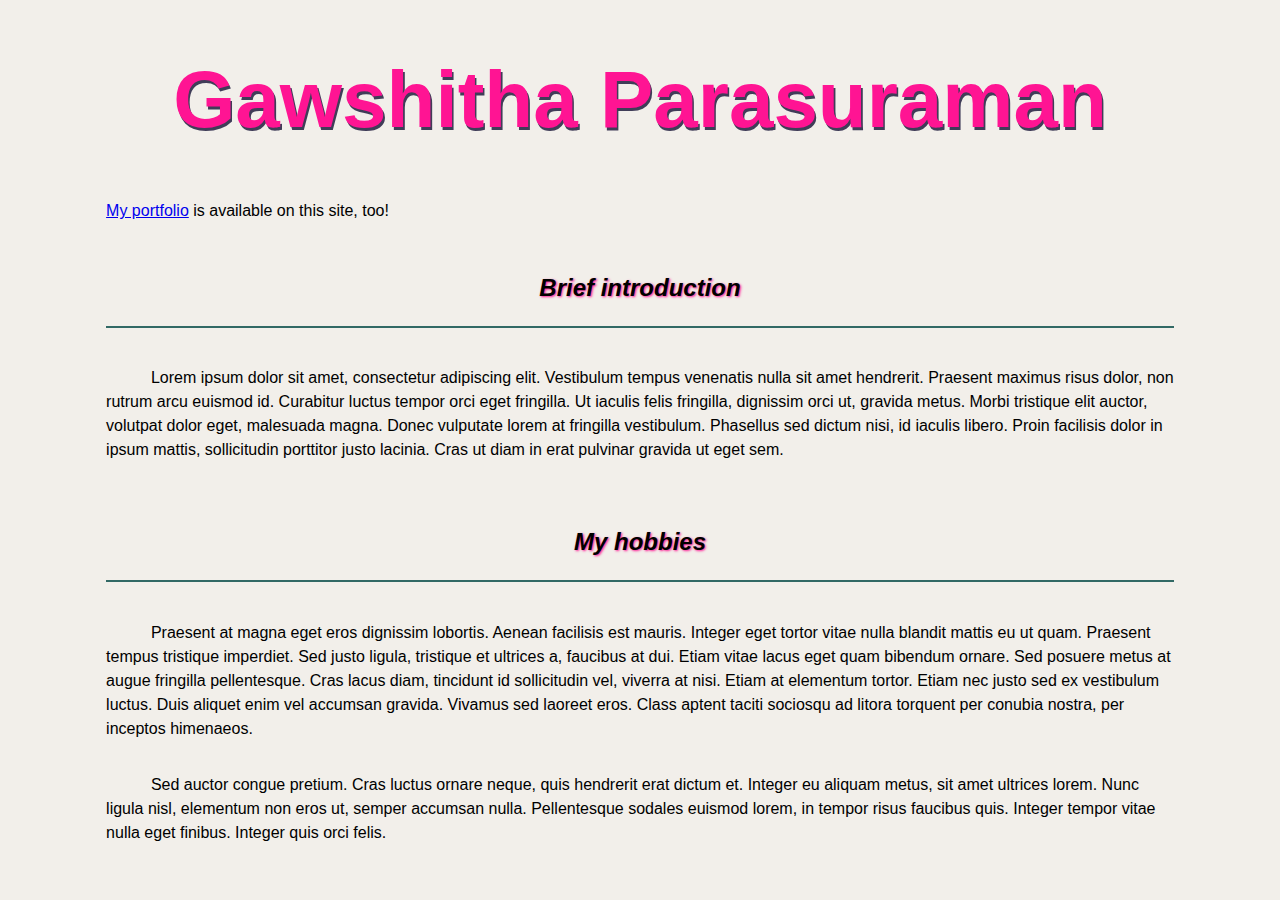
<file: index.html>
<!DOCTYPE html>
<html lang="en">
  <head>
    <meta charset="UTF-8" />
    <meta name="viewport" content="width=device-width, initial-scale=1.0" />
    <link rel="stylesheet" href="./styles/main.css">
    <title>About Me</title>
  </head>
  <body>
    <h1>Gawshitha Parasuraman</h1>

    <nav>
      <p>
        <a href="./portfolio.html">My portfolio</a> is available on this site,
        too!
      </p>
    </nav>

    <section>
      <h2>Brief introduction</h2>

      <p>
        Lorem ipsum dolor sit amet, consectetur adipiscing elit. Vestibulum
        tempus venenatis nulla sit amet hendrerit. Praesent maximus risus dolor,
        non rutrum arcu euismod id. Curabitur luctus tempor orci eget fringilla.
        Ut iaculis felis fringilla, dignissim orci ut, gravida metus. Morbi
        tristique elit auctor, volutpat dolor eget, malesuada magna. Donec
        vulputate lorem at fringilla vestibulum. Phasellus sed dictum nisi, id
        iaculis libero. Proin facilisis dolor in ipsum mattis, sollicitudin
        porttitor justo lacinia. Cras ut diam in erat pulvinar gravida ut eget
        sem.
      </p>
    </section>

    <section>
      <h2>My hobbies</h2>

      <p>
        Praesent at magna eget eros dignissim lobortis. Aenean facilisis est
        mauris. Integer eget tortor vitae nulla blandit mattis eu ut quam.
        Praesent tempus tristique imperdiet. Sed justo ligula, tristique et
        ultrices a, faucibus at dui. Etiam vitae lacus eget quam bibendum
        ornare. Sed posuere metus at augue fringilla pellentesque. Cras lacus
        diam, tincidunt id sollicitudin vel, viverra at nisi. Etiam at elementum
        tortor. Etiam nec justo sed ex vestibulum luctus. Duis aliquet enim vel
        accumsan gravida. Vivamus sed laoreet eros. Class aptent taciti sociosqu
        ad litora torquent per conubia nostra, per inceptos himenaeos.
      </p>

      <p>
        Sed auctor congue pretium. Cras luctus ornare neque, quis hendrerit erat
        dictum et. Integer eu aliquam metus, sit amet ultrices lorem. Nunc
        ligula nisl, elementum non eros ut, semper accumsan nulla. Pellentesque
        sodales euismod lorem, in tempor risus faucibus quis. Integer tempor
        vitae nulla eget finibus. Integer quis orci felis.
      </p>
    </section>
  </body>
</html>
</file>
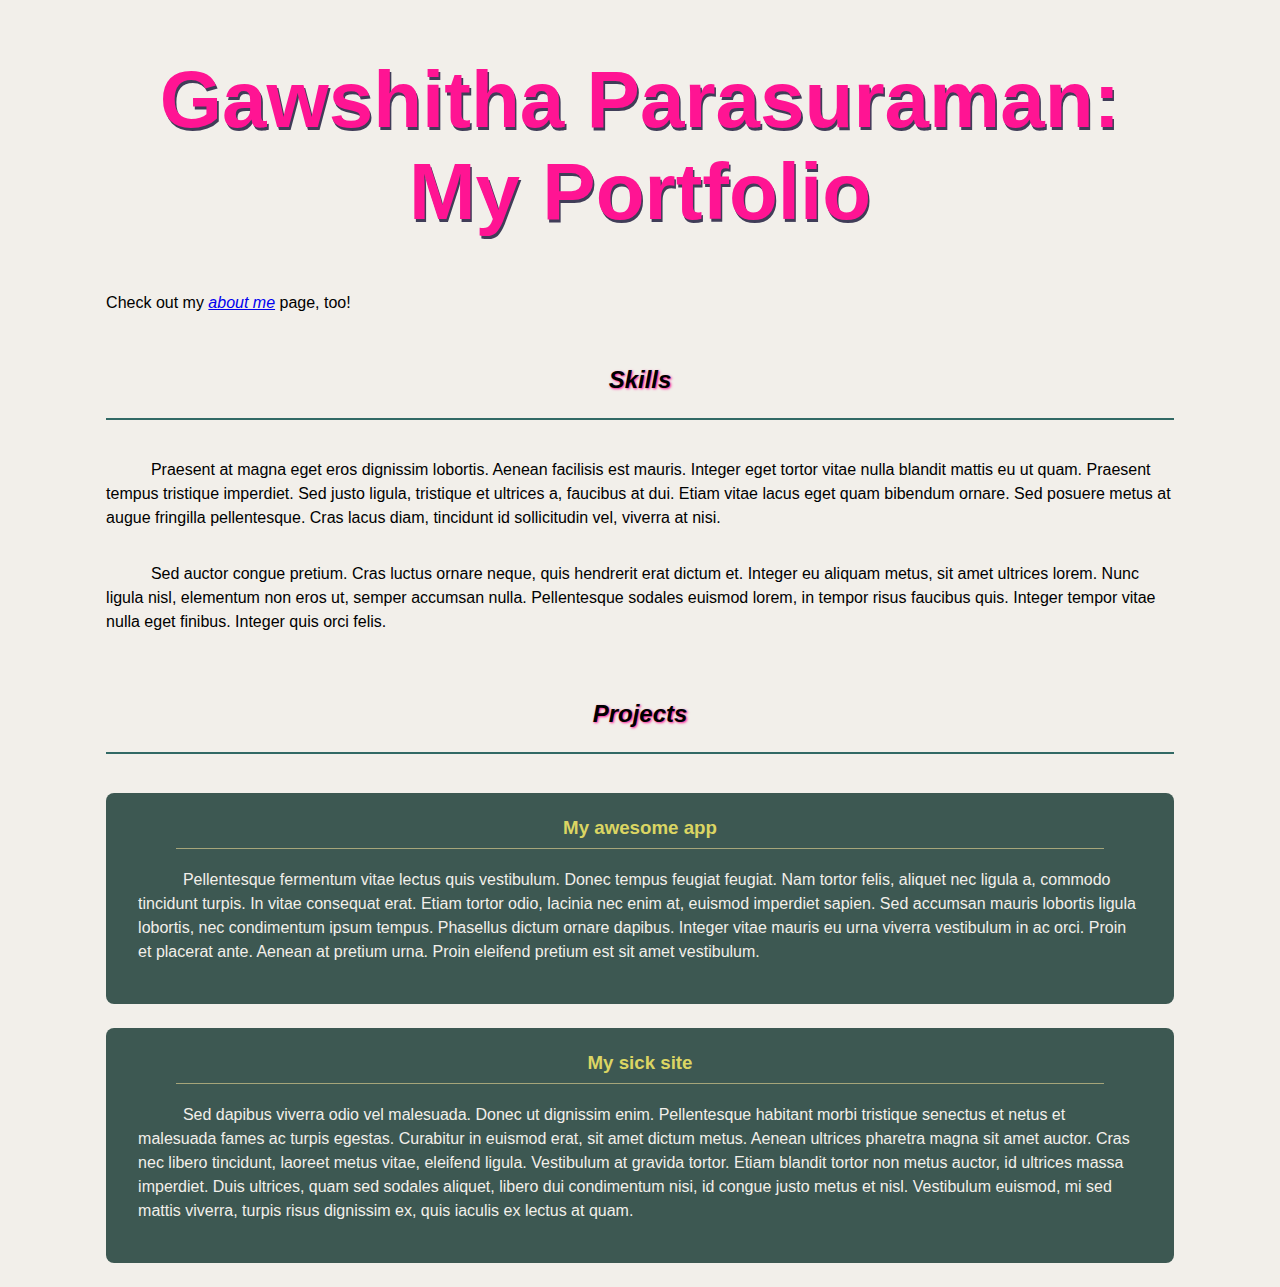
<file: portfolio.html>
<!DOCTYPE html>
<html lang="en">
  <head>
    <meta charset="UTF-8" />
    <meta name="viewport" content="width=device-width, initial-scale=1.0" />
    <link rel="stylesheet" href="./styles/main.css" />
    <title>Portfolio</title>
  </head>
  <body>
    <h1>Gawshitha Parasuraman: My Portfolio</h1>

    <nav>
      <p>
        Check out my <a href="./index.html"><em>about me</em></a> page, too!
      </p>
    </nav>

    <section>
      <h2>Skills</h2>

      <p>
        Praesent at magna eget eros dignissim lobortis. Aenean facilisis est
        mauris. Integer eget tortor vitae nulla blandit mattis eu ut quam.
        Praesent tempus tristique imperdiet. Sed justo ligula, tristique et
        ultrices a, faucibus at dui. Etiam vitae lacus eget quam bibendum
        ornare. Sed posuere metus at augue fringilla pellentesque. Cras lacus
        diam, tincidunt id sollicitudin vel, viverra at nisi.
      </p>

      <p>
        Sed auctor congue pretium. Cras luctus ornare neque, quis hendrerit erat
        dictum et. Integer eu aliquam metus, sit amet ultrices lorem. Nunc
        ligula nisl, elementum non eros ut, semper accumsan nulla. Pellentesque
        sodales euismod lorem, in tempor risus faucibus quis. Integer tempor
        vitae nulla eget finibus. Integer quis orci felis.
      </p>
    </section>

    <section>
      <h2>Projects</h2>

      <div class="project">
        <h3>My awesome app</h3>

        <p>
          Pellentesque fermentum vitae lectus quis vestibulum. Donec tempus
          feugiat feugiat. Nam tortor felis, aliquet nec ligula a, commodo
          tincidunt turpis. In vitae consequat erat. Etiam tortor odio, lacinia
          nec enim at, euismod imperdiet sapien. Sed accumsan mauris lobortis
          ligula lobortis, nec condimentum ipsum tempus. Phasellus dictum ornare
          dapibus. Integer vitae mauris eu urna viverra vestibulum in ac orci.
          Proin et placerat ante. Aenean at pretium urna. Proin eleifend pretium
          est sit amet vestibulum.
        </p>
      </div>

      <div class="project">
        <h3>My sick site</h3>

        <p>
          Sed dapibus viverra odio vel malesuada. Donec ut dignissim enim.
          Pellentesque habitant morbi tristique senectus et netus et malesuada
          fames ac turpis egestas. Curabitur in euismod erat, sit amet dictum
          metus. Aenean ultrices pharetra magna sit amet auctor. Cras nec libero
          tincidunt, laoreet metus vitae, eleifend ligula. Vestibulum at gravida
          tortor. Etiam blandit tortor non metus auctor, id ultrices massa
          imperdiet. Duis ultrices, quam sed sodales aliquet, libero dui
          condimentum nisi, id congue justo metus et nisl. Vestibulum euismod,
          mi sed mattis viverra, turpis risus dignissim ex, quis iaculis ex
          lectus at quam.
        </p>
      </div>
    </section>
  </body>
</html>
</file>
<file: styles/main.css>
/*
 * https://coolors.co/f2efea-fc7753-66d7d1-403d58-dbd56e
 *
 * #F2EFEA - Isabelline
 * #FC7753 - Coral
 * #66D7D1 - Tiffany Blue
 * #403D58 - English Violet
 * #DBD56E - Straw
 */

:root {
    font-family: sans-serif;
    background-color: #F2EFEA;
    color: black;
}

body {
    max-width: 120ch;
    margin: 0 auto;
    line-height: 1.5;
}

h1, h2, h3 {
    text-align: center;
    line-height: normal;
}

h1 {
    font-size: 5em;
    font-weight: 900;
    text-shadow: 0.02em 0.04em #403D58;
    color: deeppink;
}

h2 {
    font-style: italic;
    border-bottom: 0.1em solid #326965;
    padding: 0.5em 0.25em 1em;
    margin: 1.6em 0;
    text-shadow: 0.05em 0.05em 0.1em deeppink;
}

section p {
    text-indent: 2.8em;
    padding-bottom: 1em;
}

.project {
    background-color: #3d5852;
    color: #F2EFEA;
    padding: 0.5em 2em;
    border-radius: 0.5em;
    margin-bottom: 1.5em;
}

.project h3 {
    color: #DBD563;
    margin-top: 1rem;
    margin-left: 2em;
    margin-right: 2em;
    border-bottom: 0.1em solid #a6a57a;
    padding-bottom: 0.5em;
}
</file>
